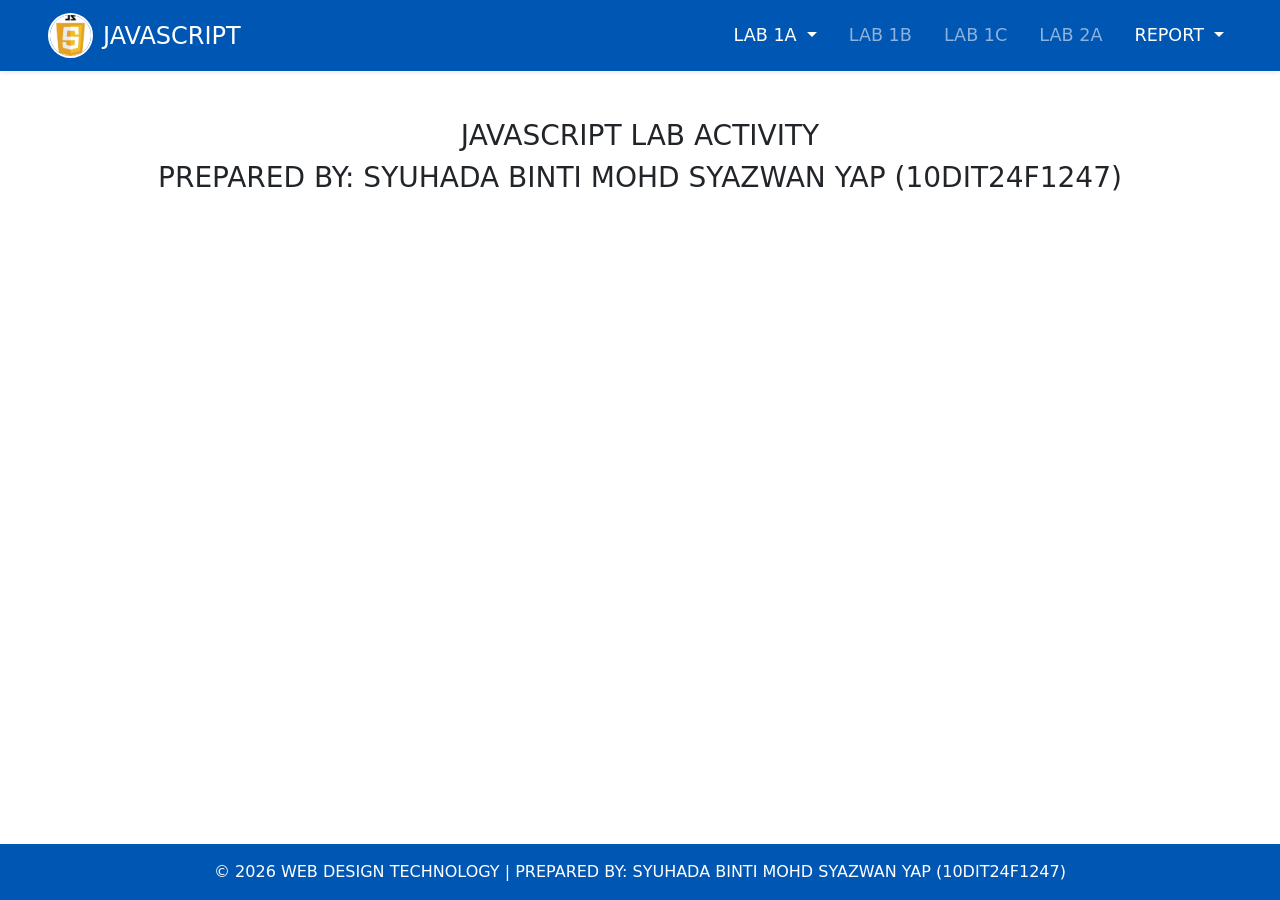
<file: index.html>
<!DOCTYPE html>
<html lang="en">

<head>
    <meta charset="UTF-8">
    <meta name="viewport" content="width=device-width, initial-scale=1.0">
    <title>JAVASCRIPT</title>

    <link href="https://cdn.jsdelivr.net/npm/bootstrap@5.3.0/dist/css/bootstrap.min.css" rel="stylesheet">
    <link rel="stylesheet" href="https://cdn.jsdelivr.net/npm/bootstrap-icons@1.11.3/font/bootstrap-icons.min.css">

    <style>
        /* Tukar tema warna kepada Biru */
        .custom-theme {
            background-color: #0056b3 !important;
        }

        .navbar {
            padding-top: 0.5rem;
            padding-bottom: 0.5rem;
        }

        .navbar-brand img {
            width: 45px;
            height: 45px;
            object-fit: cover;
            border-radius: 50%;
            border: 2px solid white;
        }

        /* Footer Biru Fixed */
        footer {
            background-color: #0056b3 !important;
            color: white;
        }

        body {
            padding-bottom: 100px;
        }

        /* Warna hover/active pada dropdown */
        .dropdown-item:active {
            background-color: #0056b3;
        }

        /*Add your style here (if any)*/
    </style>
</head>

<body>

    <header class="custom-theme shadow-sm">
        <nav class="navbar navbar-expand-lg navbar-dark">
            <div class="container-fluid px-5">
                <a class="navbar-brand d-flex align-items-center" href="index.html">
                    <img src="logo.jpg" alt="Logo">
                    <span style="font-size: 1.5rem; color: white; margin-left: 10px;">JAVASCRIPT</span>
                </a>

                <button class="navbar-toggler" type="button" data-bs-toggle="collapse" data-bs-target="#nav">
                    <span class="navbar-toggler-icon"></span>
                </button>

                <div class="collapse navbar-collapse" id="nav" style="font-size: 1.1rem;">
                    <ul class="navbar-nav ms-auto d-flex gap-3">
                        <li class="nav-item dropdown">
                            <a class="nav-link dropdown-toggle active" href="#" role="button" data-bs-toggle="dropdown">
                                LAB 1A
                            </a>
                            <ul class="dropdown-menu">
                                <li><a class="dropdown-item" href="LAB1A-1.html">LAB 1A-1</a></li>
                                <li><a class="dropdown-item" href="LAB1A-2.html">LAB 1A-2</a></li>
                                <li><a class="dropdown-item" href="LAB1A-3.html">LAB 1A-3</a></li>
                            </ul>
                        </li>
                        <li class="nav-item"><a class="nav-link" href="LAB1B.html">LAB 1B</a></li>
                        <li class="nav-item"><a class="nav-link" href="LAB1C.html">LAB 1C</a> </li>
                        <li class="nav-item"><a class="nav-link" href="LAB2A.html">LAB 2A</a></li>
                        <li class="nav-item dropdown">
                            <a class="nav-link dropdown-toggle active" href="#" role="button" data-bs-toggle="dropdown">
                                REPORT
                            </a>
                            <ul class="dropdown-menu">
                                <li><a class="dropdown-item" href="Report_LAB1A-1.pdf" target="_blank">Report
                                        LAB1A-1</a></li>
                                <li><a class="dropdown-item" href="Report_LAB1A-2.pdf" target="_blank">Report
                                        LAB1A-2</a></li>
                                <li><a class="dropdown-item" href="Report_LAB2A.pdf" target="_blank">Report
                                        LAB2A</a></li>
                                <li><a class="dropdown-item" href="Report_LAB3A.pdf" target="_blank">Report
                                        LAB3A</a></li>
                            </ul>
                        </li>
                    </ul>
                </div>
            </div>
        </nav>
    </header>

    <main class="container mt-5">
        <section class="text-center mb-5">
            <h3>JAVASCRIPT LAB ACTIVITY </h3>
            <h3>PREPARED BY: SYUHADA BINTI MOHD SYAZWAN YAP (10DIT24F1247)</h3>
        </section>

        <section class="mt-4">
            <!-- ADD your section content here-->
        </section>
    </main>

    <footer class="fixed-bottom text-center py-3">
        <div class="container">
            <p class="mb-0"> &copy; 2026 WEB DESIGN TECHNOLOGY | PREPARED BY: SYUHADA BINTI MOHD SYAZWAN YAP (10DIT24F1247)</p>
        </div>
    </footer>

    <script>
        /* ADD your script here*/
    </script>

    <script src="https://cdn.jsdelivr.net/npm/bootstrap@5.3.0/dist/js/bootstrap.bundle.min.js"></script>

</body>

</html>
</file>
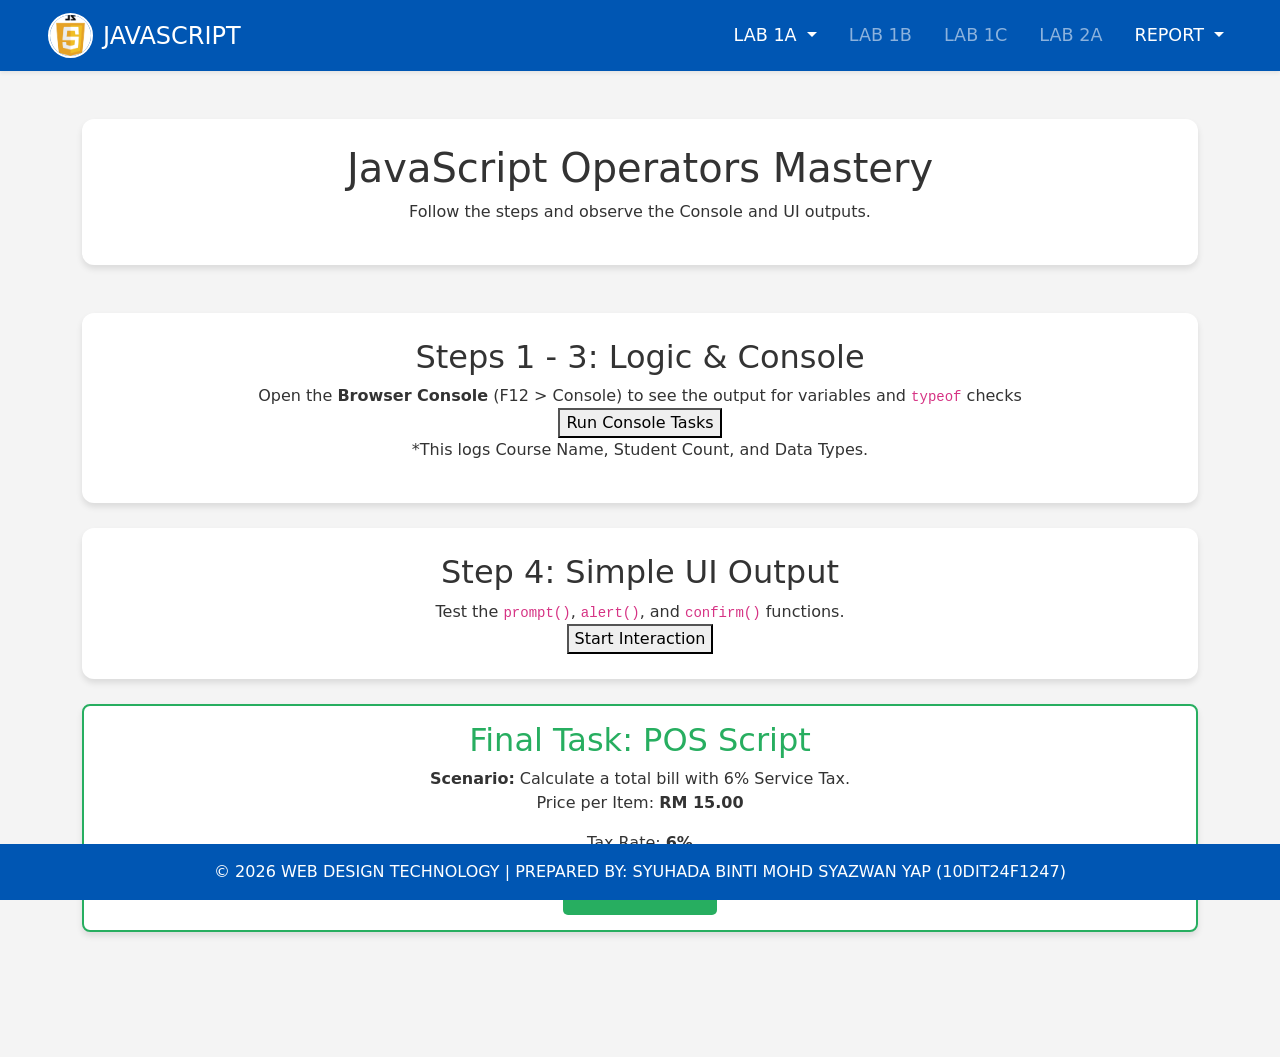
<file: LAB1A-1.html>
<!DOCTYPE html>
<html lang="en">

<head>
    <meta charset="UTF-8">
    <meta name="viewport" content="width=device-width, initial-scale=1.0">
    <title>JAVASCRIPT</title>

    <link href="https://cdn.jsdelivr.net/npm/bootstrap@5.3.0/dist/css/bootstrap.min.css" rel="stylesheet">
    <link rel="stylesheet" href="https://cdn.jsdelivr.net/npm/bootstrap-icons@1.11.3/font/bootstrap-icons.min.css">

    <style>
        /* Tukar tema warna kepada Biru */
        .custom-theme {
            background-color: #0056b3 !important;
        }

        .navbar {
            padding-top: 0.5rem;
            padding-bottom: 0.5rem;
        }

        .navbar-brand img {
            width: 45px;
            height: 45px;
            object-fit: cover;
            border-radius: 50%;
            border: 2px solid white;
        }

        /* Footer Biru Fixed */
        footer {
            background-color: #0056b3 !important;
            color: white;
        }

        body {
            padding-bottom: 100px;
            background-color: #f4f4f4;
            color: #333;
        }

        .pos-box {
            border: 2px solid #2e7d32;
            padding: 25px;
            border-radius: 10px;
            background-color: #fdfdfd;
            margin-top: 20px;
            max-width: 800px;
        }

        .btn-checkout {
            background-color: #2e7d32;
            color: rgb(252, 252, 252);
            border: none;
            padding: 12px 25px;
            font-size: 16px;
            border-radius: 5px;
            margin-top: 15px;
        }

        .btn-checkout:hover {
            background-color: #1b5e20;
        }

        section {
            background: white;
            padding: 25px;
            border-radius: 12px;
            margin-bottom: 25px;
            box-shadow: 0 4px 6px rgba(0, 0, 0, 0.1);
        }
    </style>
</head>

<header class="custom-theme shadow-sm">
    <nav class="navbar navbar-expand-lg navbar-dark">
        <div class="container-fluid px-5">
            <a class="navbar-brand d-flex align-items-center" href="index.html">
                <img src="logo.jpg" alt="Logo">
                <span style="font-size: 1.5rem; color: white; margin-left: 10px;">JAVASCRIPT</span>
            </a>

            <button class="navbar-toggler" type="button" data-bs-toggle="collapse" data-bs-target="#nav">
                <span class="navbar-toggler-icon"></span>
            </button>

            <div class="collapse navbar-collapse" id="nav" style="font-size: 1.1rem;">
                <ul class="navbar-nav ms-auto d-flex gap-3">
                    <li class="nav-item dropdown">
                        <a class="nav-link dropdown-toggle active" href="#" role="button" data-bs-toggle="dropdown">
                            LAB 1A
                        </a>
                        <ul class="dropdown-menu">
                            <li><a class="dropdown-item" href="LAB1A-1.html">LAB 1A-1</a></li>
                            <li><a class="dropdown-item" href="LAB1A-2.html">LAB 1A-2</a></li>
                            <li><a class="dropdown-item" href="LAB1A-3.html">LAB 1A-3</a></li>
                        </ul>
                    </li>
                    <li class="nav-item"><a class="nav-link" href="LAB1B.html">LAB 1B</a></li>
                    <li class="nav-item"><a class="nav-link" href="LAB1C.html">LAB 1C</a> </li>
                    <li class="nav-item"><a class="nav-link" href="LAB2A.html">LAB 2A</a></li>
                    <li class="nav-item dropdown">
                        <a class="nav-link dropdown-toggle active" href="#" role="button" data-bs-toggle="dropdown">
                            REPORT
                        </a>
                        <ul class="dropdown-menu">
                            <li><a class="dropdown-item" href="Report_LAB1A-1.pdf" target="_blank">Report
                                    LAB1A-1</a></li>
                            <li><a class="dropdown-item" href="Report_LAB1A-2.pdf" target="_blank">Report
                                    LAB1A-2</a></li>
                            <li><a class="dropdown-item" href="Report_LAB2A.pdf" target="_blank">Report
                                    LAB2A</a></li>
                            <li><a class="dropdown-item" href="Report_LAB3A.pdf" target="_blank">Report
                                    LAB3A</a></li>
                        </ul>
                    </li>
                </ul>
            </div>
        </div>
    </nav>
</header>

<main class="container mt-5">
    <section class="text-center mb-5">
        <h1>JavaScript Operators Mastery</h1>
        <p>Follow the steps and observe the Console and UI outputs.</p>
    </section>

    <section class="mt-4 lab-card" style="text-align: center;">
        <h2>Steps 1 - 3: Logic & Console</h2>
        <div class="instruction">
            Open the <strong>Browser Console</strong> (F12 > Console) to see the output for variables and
            <code>typeof</code> checks
        </div>
        <button onclick="runConsoleTasks()">Run Console Tasks</button>
        <p class="note">*This logs Course Name, Student Count, and Data Types.</p>
    </section>

    <section class="mt-4 lab-card" style="text-align: center;">
        <h2>Step 4: Simple UI Output</h2>
        <div class="instruction">
            Test the <code>prompt()</code>, <code>alert()</code>, and <code>confirm()</code> functions.
        </div>
        <button onclick="runInteraction()">Start Interaction</button>
    </section>

    <section class="lab-card"
        style="border: 2px solid #27ae60; margin-top: 20px; padding: 15px; border-radius: 8px; text-align:center;">
        <h2 style="color: #27ae60;">Final Task: POS Script</h2>
        <div class="instruction">
            <strong>Scenario:</strong> Calculate a total bill with 6% Service Tax.
        </div>
        <p>Price per Item: <strong>RM 15.00</strong></p>
        <p>Tax Rate: <strong>6%</strong></p>

        <button onclick="runPOS()"
            style="background-color: #27ae60; color: white; padding: 10px 20px; border: none; border-radius: 5px; cursor: pointer;">
            Checkout Now
        </button>
    </section>
</main>

<footer class="fixed-bottom text-center py-3">
    <div class="container">
        <p class="mb-0"> &copy; 2026 WEB DESIGN TECHNOLOGY | PREPARED BY: SYUHADA BINTI MOHD SYAZWAN YAP (10DIT24F1247)</p>
    </div>
</footer>


<script>

    function runConsoleTasks() {

        // Step 1: Variables
        const courseName = "Web Design Technology";
        let studentCount = 30;
        let isLabFinished = false;

        console.log("--- Step 1: Variables ---");
        console.log("Course:", courseName);
        console.log("Initial Students:", studentCount);

        // Step 2: Arithmetic
        let x = 10;
        let y = 3;

        console.log("--- Step 2: Arithmetic ---");
        console.log("Addition (10+3):", x + y);
        console.log("Remainder (10%3):", x % y);

        // Step 3: Data Types
        console.log("--- Step 3: Data Types ---");
        console.log("Type of courseName:", typeof courseName);
        console.log("Type of studentCount:", typeof studentCount);
        console.log("Type of isLabFinished:", typeof isLabFinished);

        alert("Check your browser console (F12) to see the results!");
    }

    // Step 4: Interaction
    function runInteraction() {

        let username = prompt("What is your name?");

        if (username) {
            alert("Welcome to JS Lab, " + username + "!");

            let proceed = confirm("Do you want to start the lab?");
            console.log("User wants to proceed:", proceed);
        }
    }
    // Step 5: POS Script
    function runPOS() {

        const pricePerItem = 15.00;
        const taxRate = 0.06;

        let quantity = prompt("How many items do you want to buy?");

        if (quantity !== null && quantity !== "") {
            let qtyNumber = parseInt(quantity);

            if (!isNaN(qtyNumber) && qtyNumber > 0) {
                let subtotal = pricePerItem * qtyNumber;
                let totalTax = subtotal * taxRate;
                let finalBill = subtotal + totalTax;

                alert("Order Summary:\n" +
                    "-------------------\n" +
                    "Quantity: " + qtyNumber + "\n" +
                    "Subtotal: RM " + subtotal.toFixed(2) + "\n" +
                    "Service Tax (6%): RM " + totalTax.toFixed(2) + "\n\n" +
                    "Your total bill including tax (6%) is: RM " + finalBill.toFixed(2));
            } else {
                alert("Invalid input! Please enter a valid number.");
            }
        }
    }
</script>

<script src="https://cdn.jsdelivr.net/npm/bootstrap@5.3.0/dist/js/bootstrap.bundle.min.js"></script>
</body>

</html>
</file>
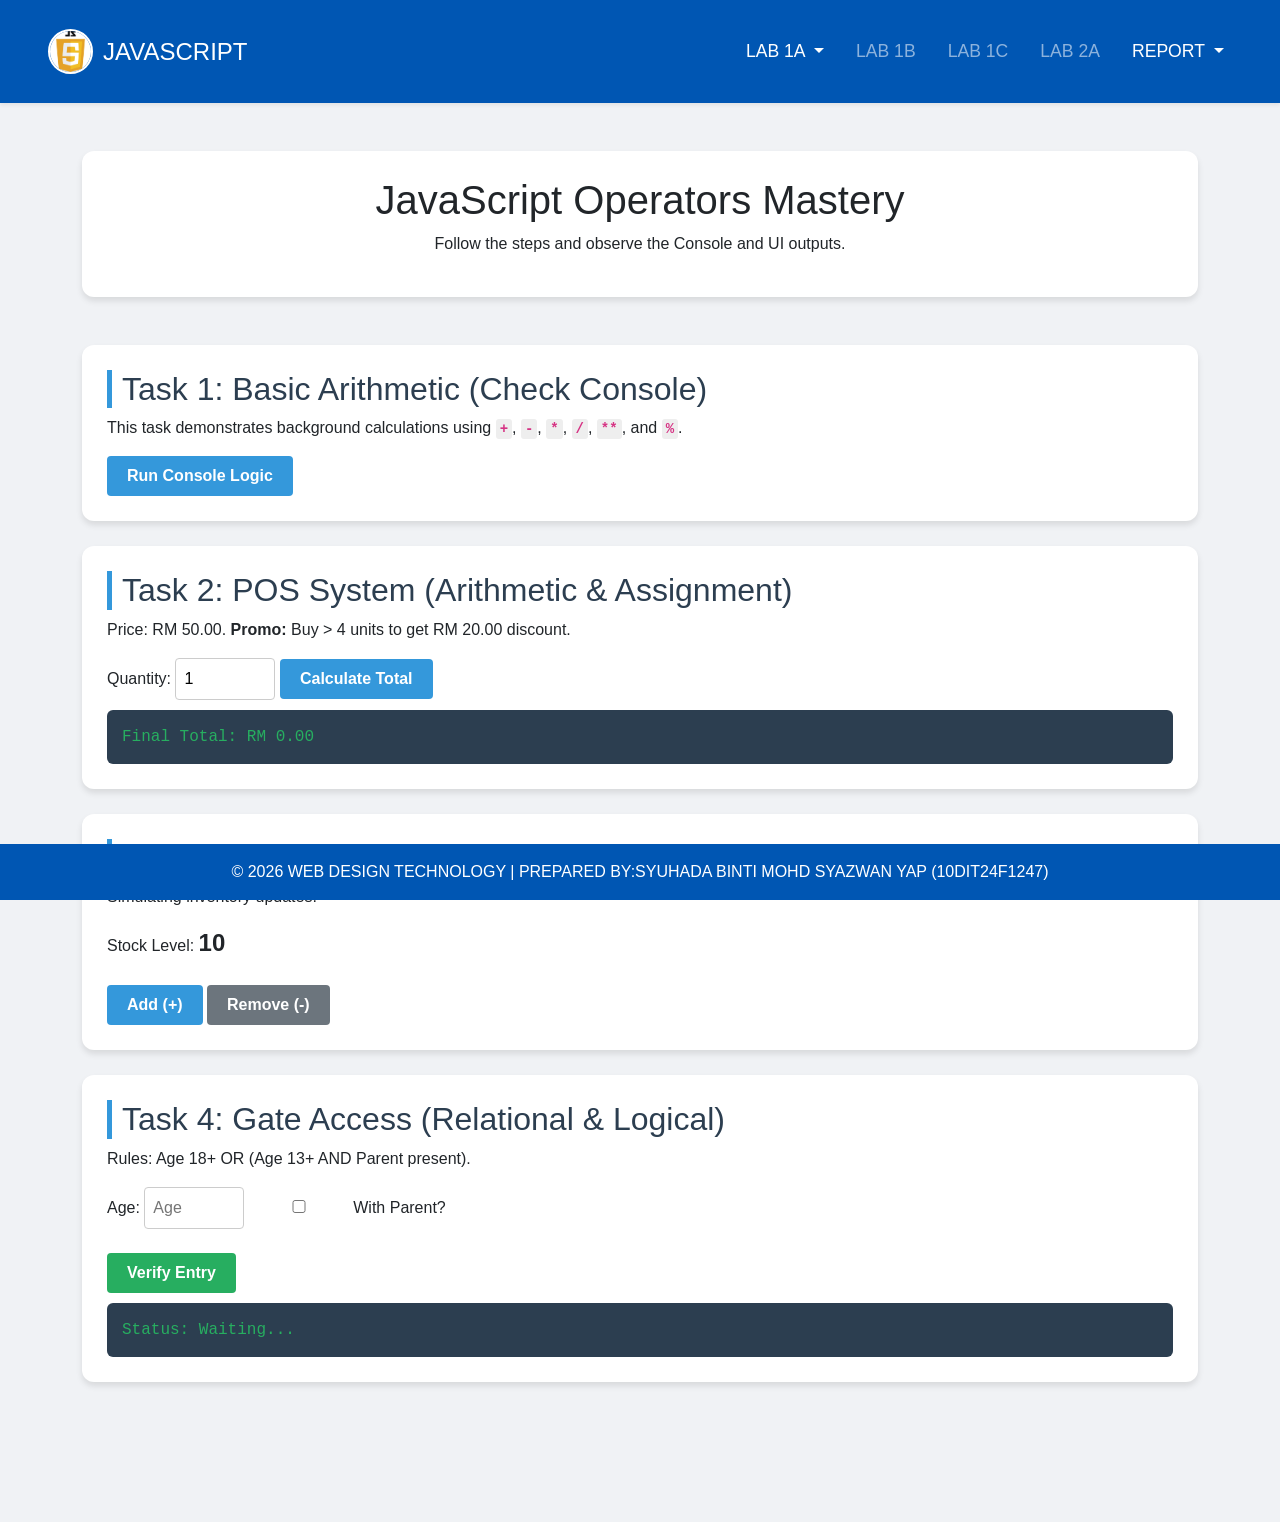
<file: LAB1A-2.html>
<!DOCTYPE html>
<html lang="en">

<head>
    <meta charset="UTF-8">
    <meta name="viewport" content="width=device-width, initial-scale=1.0">
    <title>JAVASCRIPT</title>

    <link href="https://cdn.jsdelivr.net/npm/bootstrap@5.3.0/dist/css/bootstrap.min.css" rel="stylesheet">
    <link rel="stylesheet" href="https://cdn.jsdelivr.net/npm/bootstrap-icons@1.11.3/font/bootstrap-icons.min.css">
    <style>
        .custom-theme {
            background-color: #0056b3 !important;
        }

        .navbar {
            padding-top: 0.5rem;
            padding-bottom: 0.5rem;
        }

        .navbar-brand img {
            width: 45px;
            height: 45px;
            object-fit: cover;
            border-radius: 50%;
            border: 2px solid white;
        }

        /* Footer Biru Fixed */
        footer {
            background-color: #0056b3 !important;
            color: white;
        }

        body {
            padding-bottom: 100px;
        }

        /* Warna hover/active pada dropdown */
        .dropdown-item:active {
            background-color: #0056b3;
        }

        body {
            font-family: 'Segoe UI', sans-serif;
            background-color: #f0f2f5;
            margin: 0;
        }

        /* Navbar */
        .custom-theme {
            background-color: #0056b3 !important;
        }

        .navbar {
            padding: 1.5rem 0;
        }

        .navbar-brand span {
            font-size: 1.8rem;
        }

        .navbar-brand img {
            width: 45px;
            height: 45px;
            border-radius: 50%;
            border: 2px solid white;
        }

        /* Main content center */
        main {
            max-width: 850px;
            margin: 40px auto;
        }

        .card {
            border-radius: 15px;
        }

        .output-box {
            background: #2c3e50;
            color: #27ae60;
            padding: 12px;
            border-radius: 6px;
            font-family: monospace;
        }

        footer {
            background-color: #0056b3;
            color: white;
        }


        section {
            background: white;
            padding: 25px;
            border-radius: 12px;
            margin-bottom: 25px;
            box-shadow: 0 4px 6px rgba(0, 0, 0, 0.1);
        }

        h2 {
            color: #2c3e50;
            border-left: 5px solid #3498db;
            padding-left: 10px;
            margin-top: 0;
        }

        .output-box {
            background: #2c3e50;
            color: #27ae60;
            padding: 15px;
            border-radius: 6px;
            font-family: 'Courier New', monospace;
            margin-top: 10px;
        }

        .short-note {
            background: #fff3cd;
            color: #856404;
            padding: 15px;
            border-radius: 6px;
            margin-top: 15px;
            border-left: 5px solid #ffc107;
            display: none;
            font-size: 0.9rem;
        }

        input {
            padding: 8px;
            width: 100px;
            border-radius: 4px;
            border: 1px solid #ccc;
        }

        button {
            padding: 8px 20px;
            background: #3498db;
            color: white;
            border: none;
            border-radius: 4px;
            cursor: pointer;
            font-weight: bold;
        }

        button:hover {
            background: #2980b9;
        }

        code {
            background: #eee;
            padding: 2px 4px;
            border-radius: 3px;
            font-weight: bold;
            color: #d63384;
        }
    </style>
</head>

<body>

    <header class="custom-theme shadow-sm">
        <nav class="navbar navbar-expand-lg navbar-dark">
            <div class="container-fluid px-5">
                <a class="navbar-brand d-flex align-items-center" href="index.html">
                    <img src="logo.jpg" alt="Logo">
                    <span style="font-size: 1.5rem; color: white; margin-left: 10px;">JAVASCRIPT</span>
                </a>

                <button class="navbar-toggler" type="button" data-bs-toggle="collapse" data-bs-target="#nav">
                    <span class="navbar-toggler-icon"></span>
                </button>

                <div class="collapse navbar-collapse" id="nav" style="font-size: 1.1rem;">
                    <ul class="navbar-nav ms-auto d-flex gap-3">
                        <li class="nav-item dropdown">
                            <a class="nav-link dropdown-toggle active" href="#" role="button" data-bs-toggle="dropdown">
                                LAB 1A
                            </a>
                            <ul class="dropdown-menu">
                                <li><a class="dropdown-item" href="LAB1A-1.html">LAB 1A-1</a></li>
                                <li><a class="dropdown-item" href="LAB1A-2.html">LAB 1A-2</a></li>
                                <li><a class="dropdown-item" href="LAB1A-3.html">LAB 1A-3</a></li>
                            </ul>
                        </li>
                        <li class="nav-item"><a class="nav-link" href="LAB1B.html">LAB 1B</a></li>
                        <li class="nav-item"><a class="nav-link" href="LAB1C.html">LAB 1C</a> </li>
                        <li class="nav-item"><a class="nav-link" href="LAB2A.html">LAB 2A</a></li>
                        <li class="nav-item dropdown">
                            <a class="nav-link dropdown-toggle active" href="#" role="button" data-bs-toggle="dropdown">
                                REPORT
                            </a>
                            <ul class="dropdown-menu">
                                <li><a class="dropdown-item" href="Report_LAB1A-1.pdf" target="_blank">Report
                                        LAB1A-1</a></li>
                                <li><a class="dropdown-item" href="Report_LAB1A-2.pdf" target="_blank">Report
                                        LAB1A-2</a></li>
                                <li><a class="dropdown-item" href="Report_LAB2A.pdf" target="_blank">Report
                                        LAB2A</a></li>
                                <li><a class="dropdown-item" href="Report_LAB3A.pdf" target="_blank">Report
                                        LAB3A</a></li>
                            </ul>
                        </li>
                    </ul>
                </div>
            </div>
        </nav>
    </header>

    <main class="container mt-5">
        <section class="text-center mb-5">
            <h1>JavaScript Operators Mastery</h1>
            <p>Follow the steps and observe the Console and UI outputs.</p>
        </section>

        <section class="mt-4">
            <h2>Task 1: Basic Arithmetic (Check Console)</h2>
            <p>This task demonstrates background calculations using <code>+</code>, <code>-</code>, <code>*</code>,
                <code>/</code>, <code>**</code>, and <code>%</code>.
            </p>
            <button onclick="runTask1()">Run Console Logic</button>
        </section>

        <section class="mt-4">
            <h2>Task 2: POS System (Arithmetic & Assignment)</h2>
            <p>Price: RM 50.00. <strong>Promo:</strong> Buy > 4 units to get RM 20.00 discount.</p>
            Quantity: <input type="number" id="qty" value="1">
            <button onclick="runTask2()">Calculate Total</button>
            <div id="outPOS" class="output-box">Final Total: RM 0.00</div>
            <div id="notePOS" class="short-note"></div>
        </section>

        <section class="mt-4">
            <h2>Task 3: Stock Control (Increment & Decrement)</h2>
            <p>Simulating inventory updates.</p>
            Stock Level: <span id="stockVal" style="font-size: 1.5rem; font-weight: bold;">10</span><br><br>
            <button onclick="runTask3('inc')">Add (+)</button>
            <button onclick="runTask3('dec')" style="background:#6c757d;">Remove (-)</button>
            <div id="noteStock" class="short-note"></div>
        </section>

        <section class="mt-4">
            <h2>Task 4: Gate Access (Relational & Logical)</h2>
            <p>Rules: Age 18+ OR (Age 13+ AND Parent present).</p>
            Age: <input type="number" id="age" placeholder="Age">
            <label><input type="checkbox" id="parent"> With Parent?</label><br><br>
            <button onclick="runTask4()" style="background:#27ae60;">Verify Entry</button>
            <div id="outSecurity" class="output-box">Status: Waiting...</div>
            <div id="noteSecurity" class="short-note"></div>
        </section>

    </main>

    <footer class="fixed-bottom text-center py-3">
        <div class="container">
            <p class="mb-0"> &copy; 2026 WEB DESIGN TECHNOLOGY | PREPARED BY:SYUHADA BINTI MOHD SYAZWAN YAP (10DIT24F1247)</P>
        </div>
    </footer>

    <script>
        function showNote(id, text) {
            const noteDiv = document.getElementById(id);
            noteDiv.style.display = 'block';
            noteDiv.innerHTML = text;
        }

        // --- TASK 1: ARITHMETIC (BASIC) ---
        function runTask1() {
            console.log("--- Task 1: Arithmetic Operations ---");

            let students = 31;

            students = students + 1;   // Addition
            students = students - 2;   // Subtraction
            students = students * 2;   // Multiplication
            students = students / 2;   // Division

            let power = 10 ** 2;       // Exponentiation (100)
            let remainder = 31 % 2;    // Modulus (1 - Odd)

            console.log("Final Student Count: " + students);
            console.log("10 to the power of 2: " + power);
            console.log("Remainder of 31/2: " + remainder);

            alert("Check Browser Console (F12) for results!");
        }


        // --- TASK 2: POS SYSTEM ---
        function runTask2() {

            let price = 50;
            let qty = parseInt(document.getElementById("qty").value);

            // Arithmetic Operator
            let total = price * qty;

            let note = "<b>Subtopic (a) Arithmetic:</b> <code>total = price * qty</code> multiplied price * quantity.<br>";

            // Assignment Operator
            if (qty > 4) {
                total -= 20;
                note += "<b>Subtopic (b) Assignment:</b> <code>total -= 20</code> subtract discount.";
            }

            document.getElementById("outPOS").innerHTML =
                "Total: RM " + total.toFixed(2);

            showNote("notePOS", note);
        }


        // --- TASK 3: INCREMENT & DECREMENT ---
        let stock = 10;

        function runTask3(type) {

            let note = "";

            if (type === "inc") {
                stock++;   // Increment
                note = "<b>Subtopic (c) Increment:</b> <code>++</code> increased the stock by 1.";
            } else {
                stock--;   // Decrement
                note = "<b>Subtopic (c) Decrement:</b> <code>--</code> decreased the stock by 1.";
            }

            document.getElementById("stockVal").textContent = stock;

            showNote("noteStock", note);
        }

        // --- TASK 4: RELATIONAL & LOGICAL ---
        function runTask4() {

            let age = parseInt(document.getElementById("age").value);
            let hasParent = document.getElementById("parent").checked;
            let status = document.getElementById("outSecurity");

            if (isNaN(age))
                return alert("Please enter a valid age.");

            // d. Relational: >=
            // e. Logical: || (OR), && (AND)
            let isEligible = (age >= 18) || (age >= 13 && hasParent);

            status.textContent = isEligible
                ? "Status: ACCESS GRANTED ✅"
                : "Status: ACCESS DENIED ❌";

            status.style.color = isEligible ? "#27ae60" : "#ff4d4d";

            let note = "<b>Subtopic (d) Relational:</b> <code>>=</code> compared Age ("
                + age + ") to the limit.<br>";

            note += "<b>Subtopic (e) Logical:</b> Used <code>||</code> (OR) and <code>&&</code> (AND) to combine rules.";

            showNote("noteSecurity", note);
        }
    </script>

    <script src="https://cdn.jsdelivr.net/npm/bootstrap@5.3.0/dist/js/bootstrap.bundle.min.js"></script>

</body>

</html>
</file>
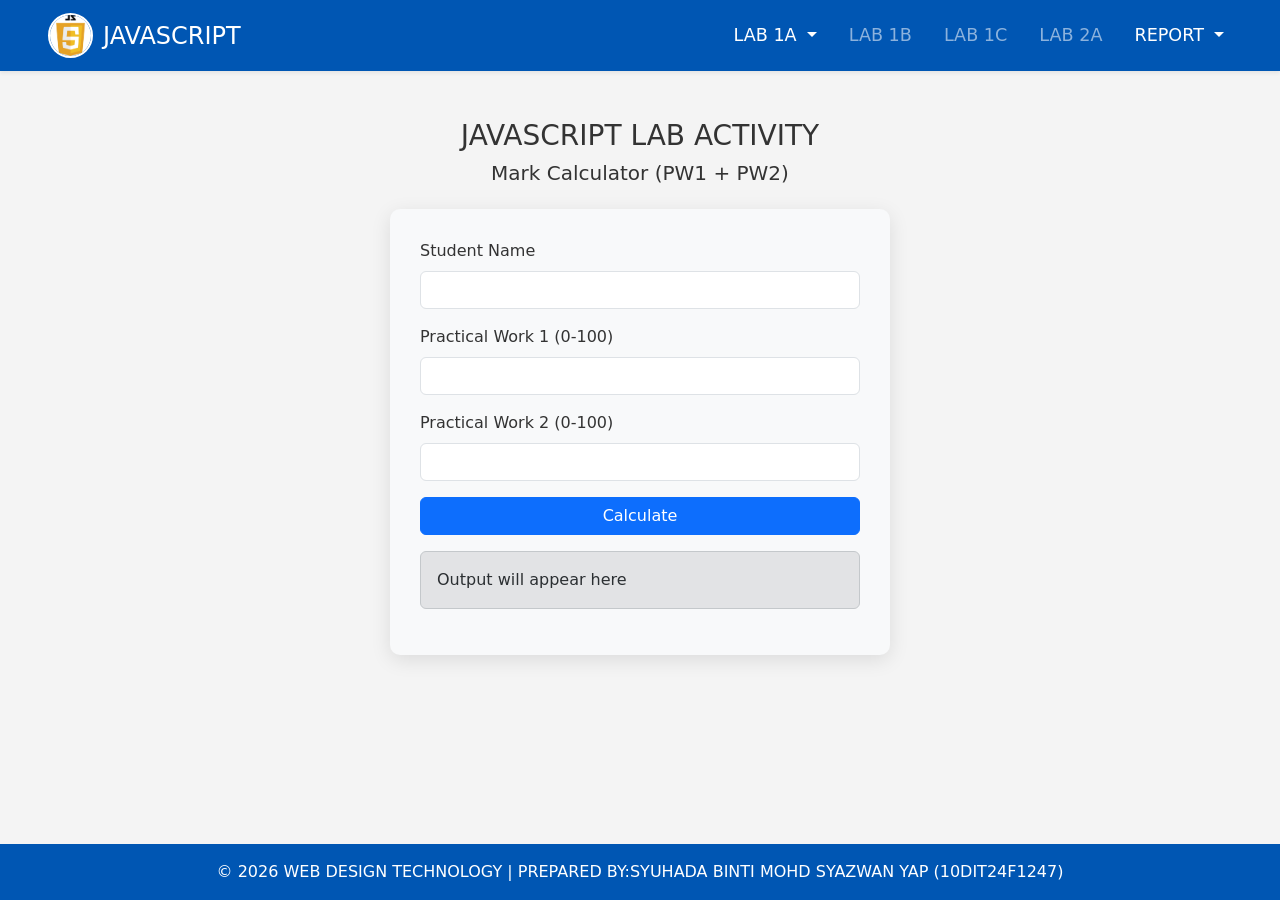
<file: LAB1A-3.html>
<!DOCTYPE html>
<html lang="en">

<head>
    <meta charset="UTF-8">
    <meta name="viewport" content="width=device-width, initial-scale=1.0">
    <title>JAVASCRIPT - Mark Calculator</title>

    <link href="https://cdn.jsdelivr.net/npm/bootstrap@5.3.0/dist/css/bootstrap.min.css" rel="stylesheet">

    <style>
        .custom-theme {
            background-color: #0056b3 !important;
        }

        .navbar-brand img {
            width: 45px;
            height: 45px;
            object-fit: cover;
            border-radius: 50%;
            border: 2px solid white;
        }

        footer {
            background-color: #0056b3 !important;
            color: white;
        }

        body {
            padding-bottom: 100px;
            background-color: #f4f4f4;
            color: #333;
        }

        .calc-card {
            max-width: 500px;
            margin: auto;
            padding: 30px;
            border-radius: 10px;
            box-shadow: 0 5px 20px rgba(0, 0, 0, 0.1);
        }
    </style>
</head>

<body>


    <header class="custom-theme shadow-sm">
        <nav class="navbar navbar-expand-lg navbar-dark">
            <div class="container-fluid px-5">
                <a class="navbar-brand d-flex align-items-center" href="index.html">
                    <img src="logo.jpg" alt="Logo">
                    <span style="font-size: 1.5rem; color: white; margin-left: 10px;">JAVASCRIPT</span>
                </a>

                <button class="navbar-toggler" type="button" data-bs-toggle="collapse" data-bs-target="#nav">
                    <span class="navbar-toggler-icon"></span>
                </button>

                <div class="collapse navbar-collapse" id="nav" style="font-size: 1.1rem;">
                    <ul class="navbar-nav ms-auto d-flex gap-3">
                        <li class="nav-item dropdown">
                            <a class="nav-link dropdown-toggle active" href="#" role="button" data-bs-toggle="dropdown">
                                LAB 1A
                            </a>
                            <ul class="dropdown-menu">
                                <li><a class="dropdown-item" href="LAB1A-1.html">LAB 1A-1</a></li>
                                <li><a class="dropdown-item" href="LAB1A-2.html">LAB 1A-2</a></li>
                                <li><a class="dropdown-item" href="LAB1A-3.html">LAB 1A-3</a></li>
                            </ul>
                        </li>
                        <li class="nav-item"><a class="nav-link" href="LAB1B.html">LAB 1B</a></li>
                        <li class="nav-item"><a class="nav-link" href="LAB1C.html">LAB 1C</a> </li>
                        <li class="nav-item"><a class="nav-link" href="LAB2A.html">LAB 2A</a></li>
                        <li class="nav-item dropdown">
                            <a class="nav-link dropdown-toggle active" href="#" role="button" data-bs-toggle="dropdown">
                                REPORT
                            </a>
                            <ul class="dropdown-menu">
                                <li><a class="dropdown-item" href="Report_LAB1A-1.pdf" target="_blank">Report
                                        LAB1A-1</a></li>
                                <li><a class="dropdown-item" href="Report_LAB1A-2.pdf" target="_blank">Report
                                        LAB1A-2</a></li>
                                <li><a class="dropdown-item" href="Report_LAB2A.pdf" target="_blank">Report
                                        LAB2A</a></li>
                                <li><a class="dropdown-item" href="Report_LAB3A.pdf" target="_blank">Report
                                        LAB3A</a></li>
                            </ul>
                        </li>
                    </ul>
                </div>
            </div>
        </nav>
    </header>

    <main class="container mt-5">

        <section class="text-center mb-4">
            <h3>JAVASCRIPT LAB ACTIVITY</h3>
            <h5>Mark Calculator (PW1 + PW2)</h5>
        </section>

        <div class="calc-card bg-light">

            <div class="mb-3">
                <label class="form-label">Student Name</label>
                <input type="text" id="studentName" class="form-control">
            </div>

            <div class="mb-3">
                <label class="form-label">Practical Work 1 (0-100)</label>
                <input type="number" id="pw1" class="form-control">
            </div>

            <div class="mb-3">
                <label class="form-label">Practical Work 2 (0-100)</label>
                <input type="number" id="pw2" class="form-control">
            </div>

            <button id="btnCalc" class="btn btn-primary w-100">
                Calculate
            </button>

            <div id="outputBox" class="alert alert-secondary mt-3">
                Output will appear here
            </div>

        </div>

    </main>

    <footer class="fixed-bottom text-center py-3">
        <div class="container">
            <p class="mb-0">© 2026 WEB DESIGN TECHNOLOGY | PREPARED BY:SYUHADA BINTI MOHD SYAZWAN YAP (10DIT24F1247)</p>
        </div>
    </footer>

    <script>

        const nameInput = document.getElementById("studentName");
        const pw1Input = document.getElementById("pw1");
        const pw2Input = document.getElementById("pw2");
        const btn = document.getElementById("btnCalc");
        const outputBox = document.getElementById("outputBox");

        btn.addEventListener("click", calculateMarks);

        function calculateMarks() {

            let name = nameInput.value.trim();
            let pw1 = Number(pw1Input.value);
            let pw2 = Number(pw2Input.value);

            if (!name || isNaN(pw1) || isNaN(pw2) || pw1 < 0 || pw1 > 100 || pw2 < 0 || pw2 > 100) {

                outputBox.className = "alert alert-danger mt-3";
                outputBox.innerHTML = "❌ Please enter valid data (0-100)";
                return;

            }

            let total = pw1 + pw2;
            let average = total / 2;
            let percentage = (total / 200) * 100;

            let grade;

            if (average >= 80) {
                grade = "Excellent";
            }
            else if (average >= 60) {
                grade = "Good";
            }
            else if (average >= 40) {
                grade = "Satisfactory";
            }
            else {
                grade = "Fail";
            }

            outputBox.className = "alert alert-success mt-3";

            outputBox.innerHTML = `

<h5>✅ Result Summary</h5>

<p><b>Name:</b> ${name}</p>

<p><b>PW1:</b> ${pw1}</p>
<p><b>PW2:</b> ${pw2}</p>

<hr>

<p><b>Total:</b> ${total}</p>
<p><b>Average:</b> ${average.toFixed(2)}</p>
<p><b>Percentage:</b> ${percentage.toFixed(2)}%</p>
<p><b>Grade:</b> ${grade}</p>

`;

        }

    </script>

    <script src="https://cdn.jsdelivr.net/npm/bootstrap@5.3.0/dist/js/bootstrap.bundle.min.js"></script>

</body>

</html>
</file>
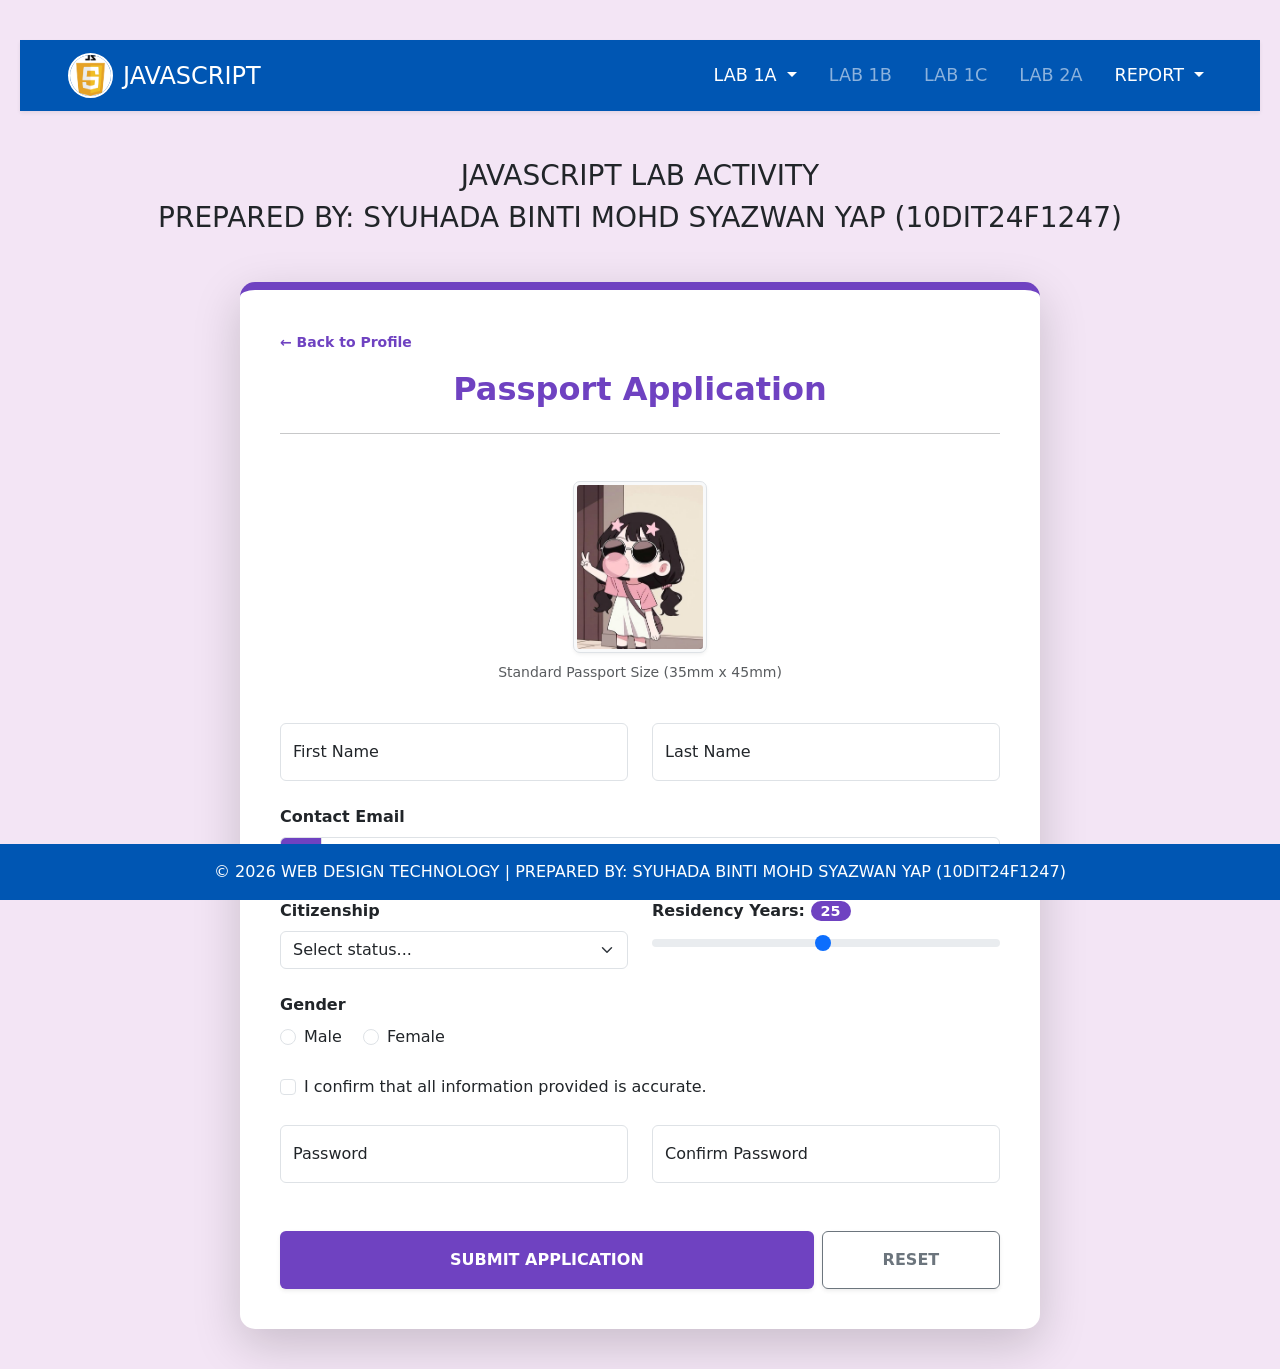
<file: passport_app.html>
<!DOCTYPE html>
<html lang="en">

<head>
    <meta charset="UTF-8">
    <meta name="viewport" content="width=device-width, initial-scale=1.0">
    <title>Lab 3.3: Passport Application Form</title>
    <link href="https://cdn.jsdelivr.net/npm/bootstrap@5.3.0/dist/css/bootstrap.min.css" rel="stylesheet">

    <style>
        /* Tukar tema warna kepada Biru */
        .custom-theme {
            background-color: #0056b3 !important;
        }

        .navbar {
            padding-top: 0.5rem;
            padding-bottom: 0.5rem;
        }

        .navbar-brand img {
            width: 45px;
            height: 45px;
            object-fit: cover;
            border-radius: 50%;
            border: 2px solid white;
        }

        /* Footer Biru Fixed */
        footer {
            background-color: #0056b3 !important;
            color: white;
        }

        body {
            padding-bottom: 100px;
        }

        /* Warna hover/active pada dropdown */
        .dropdown-item:active {
            background-color: #0056b3;
        }

        :root {
            --primary-purple: #6f42c1;
            --hover-purple: #59359a;
            --light-purple: #f3e5f5;
        }

        body {
            background-color: var(--light-purple);
            padding: 40px 20px;
        }

        .form-container {
            max-width: 800px;
            margin: auto;
            background: white;
            padding: 40px;
            border-radius: 15px;
            border-top: 8px solid var(--primary-purple);
        }

        .text-purple {
            color: var(--primary-purple);
        }

        .bg-purple {
            background-color: var(--primary-purple) !important;
        }

        .btn-purple {
            background-color: var(--primary-purple);
            color: white;
        }

        .btn-purple:hover {
            background-color: var(--hover-purple);
            color: white;
        }

        .passport-photo {
            width: 3.5cm;
            height: 4.5cm;
            object-fit: cover;
            border: 3px solid #f8f9fa;
            outline: 1px solid #dee2e6;
            display: block;
            margin: 0 auto 10px auto;
        }

        .form-control:focus,
        .form-select:focus {
            border-color: var(--primary-purple);
            box-shadow: 0 0 0 0.25rem rgba(111, 66, 193, 0.25);
        }

        #rangeValue {
            background-color: var(--primary-purple);
            color: white;
            padding: 2px 10px;
            border-radius: 10px;
            font-size: 0.9rem;
        }

        #successMessage {
            display: none;
        }
    </style>
</head>

<body>

    <header class="custom-theme shadow-sm">
        <nav class="navbar navbar-expand-lg navbar-dark">
            <div class="container-fluid px-5">
                <a class="navbar-brand d-flex align-items-center" href="index.html">
                    <img src="logo.jpg" alt="Logo">
                    <span style="font-size: 1.5rem; color: white; margin-left: 10px;">JAVASCRIPT</span>
                </a>

                <button class="navbar-toggler" type="button" data-bs-toggle="collapse" data-bs-target="#nav">
                    <span class="navbar-toggler-icon"></span>
                </button>

                <div class="collapse navbar-collapse" id="nav" style="font-size: 1.1rem;">
                    <ul class="navbar-nav ms-auto d-flex gap-3">
                        <li class="nav-item dropdown">
                            <a class="nav-link dropdown-toggle active" href="#" role="button" data-bs-toggle="dropdown">
                                LAB 1A
                            </a>
                            <ul class="dropdown-menu">
                                <li><a class="dropdown-item" href="LAB1A-1.html">LAB 1A-1</a></li>
                                <li><a class="dropdown-item" href="LAB1A-2.html">LAB 1A-2</a></li>
                            </ul>
                        </li>
                        <li class="nav-item"><a class="nav-link" href="LAB1B.html">LAB 1B</a></li>
                        <li class="nav-item"><a class="nav-link" href="LAB1C.html">LAB 1C</a> </li>
                        <li class="nav-item"><a class="nav-link" href="LAB2A.html">LAB 2A</a></li>
                        <li class="nav-item dropdown">
                            <a class="nav-link dropdown-toggle active" href="#" role="button" data-bs-toggle="dropdown">
                                REPORT
                            </a>
                            <ul class="dropdown-menu">
                                <li><a class="dropdown-item" href="Report_LAB1A-1.pdf" target="_blank">Report
                                        LAB1A-1</a></li>
                                <li><a class="dropdown-item" href="Report_LAB1A-2.pdf" target="_blank">Report
                                        LAB1A-2</a></li>
                                <li><a class="dropdown-item" href="Report_LAB2A.pdf" target="_blank">Report
                                        LAB2A</a></li>
                                <li><a class="dropdown-item" href="Report_LAB3A.pdf" target="_blank">Report
                                        LAB3A</a></li>
                            </ul>
                        </li>
                    </ul>
                </div>
            </div>
        </nav>
    </header>

    <main class="container mt-5">
        <section class="text-center mb-5">
            <h3>JAVASCRIPT LAB ACTIVITY </h3>
            <h3>PREPARED BY: SYUHADA BINTI MOHD SYAZWAN YAP (10DIT24F1247)</h3>
        </section>

        <section class="mt-4">
            <div class="container">
                <div class="form-container shadow-lg">

                    <div class="mb-3">
                        <a href="LAB2A.html" class="text-decoration-none text-purple small fw-bold">&larr; Back to
                            Profile</a>
                    </div>

                    <h2 class="mb-4 text-center fw-bold text-purple">Passport Application</h2>
                    <hr class="mb-5">

                    <div id="successMessage" class="alert alert-success alert-dismissible fade show" role="alert">
                        <strong>Success!</strong> Your application has been validated and submitted gracefully.
                        <button type="button" class="btn-close" data-bs-dismiss="alert" aria-label="Close"></button>
                    </div>

                    <form class="row g-4 needs-validation" id="passportForm" novalidate>

                        <div class="col-12 text-center">
                            <img src="image.jpeg" class="passport-photo rounded shadow-sm" alt="Profile">
                            <p class="text-muted small">Standard Passport Size (35mm x 45mm)</p>
                        </div>

                        <div class="col-md-6">
                            <div class="form-floating">
                                <input type="text" class="form-control" id="firstName" placeholder="First Name"
                                    required>
                                <label for="firstName">First Name</label>
                                <div class="invalid-feedback">First name is required.</div>
                            </div>
                        </div>

                        <div class="col-md-6">
                            <div class="form-floating">
                                <input type="text" class="form-control" id="lastName" placeholder="Last Name" required>
                                <label for="lastName">Last Name</label>
                                <div class="invalid-feedback">Last name is required.</div>
                            </div>
                        </div>

                        <div class="col-md-12">
                            <label for="userEmail" class="form-label fw-bold">Contact Email</label>
                            <div class="input-group has-validation">
                                <span class="input-group-text bg-purple text-white">@</span>
                                <input type="email" class="form-control" id="userEmail" placeholder="e.g. name@mail.com"
                                    required>
                                <div class="invalid-feedback">Please enter a valid email address.</div>
                            </div>
                        </div>

                        <div class="col-md-6">
                            <label for="citizenStatus" class="form-label fw-bold">Citizenship</label>
                            <select class="form-select" id="citizenStatus" required>
                                <option selected disabled value="">Select status...</option>
                                <option>Citizen</option>
                                <option>Permanent Resident</option>
                            </select>
                            <div class="invalid-feedback">Selection required.</div>
                        </div>

                        <div class="col-md-6">
                            <label for="yearsResidency" class="form-label fw-bold">
                                Residency Years: <span id="rangeValue">25</span>
                            </label>
                            <input type="range" class="form-range" min="1" max="50" value="25" id="yearsResidency">
                        </div>

                        <div class="col-md-12">
                            <label class="form-label d-block fw-bold">Gender</label>
                            <div class="form-check form-check-inline">
                                <input class="form-check-input" type="radio" name="gender" id="male" required>
                                <label class="form-check-label" for="male">Male</label>
                            </div>
                            <div class="form-check form-check-inline">
                                <input class="form-check-input" type="radio" name="gender" id="female" required>
                                <label class="form-check-label" for="female">Female</label>
                            </div>
                            <div class="invalid-feedback">Please select a gender.</div>
                        </div>

                        <div class="col-12">
                            <div class="form-check">
                                <input class="form-check-input" type="checkbox" value="" id="invalidCheck" required>
                                <label class="form-check-label" for="invalidCheck">
                                    I confirm that all information provided is accurate.
                                </label>
                                <div class="invalid-feedback">You must agree before submitting.</div>
                            </div>
                        </div>

                        <div class="col-md-6">
                            <div class="form-floating">
                                <input type="password" class="form-control" id="password" placeholder="Password"
                                    required>
                                <label for="password">Password</label>
                                <div class="invalid-feedback">Please enter a password.</div>
                            </div>
                        </div>

                        <div class="col-md-6">
                            <div class="form-floating">
                                <input type="password" class="form-control" id="confirmPassword"
                                    placeholder="Confirm Password" required>
                                <label for="confirmPassword">Confirm Password</label>
                                <div class="invalid-feedback" id="confirmFeedback">Passwords do not match!</div>
                            </div>
                        </div>

                        <div class="col-12 mt-5 d-flex gap-2">
                            <button class="btn btn-purple w-75 py-3 fw-bold shadow-sm" type="submit">SUBMIT
                                APPLICATION</button>
                            <button class="btn btn-outline-secondary w-25 py-3 fw-bold shadow-sm" type="reset"
                                id="resetBtn">RESET</button>
                        </div>

                    </form>
                </div>
            </div>

        </section>
    </main>

    <footer class="fixed-bottom text-center py-3">
        <div class="container">
            <p class="mb-0"> &copy; 2026 WEB DESIGN TECHNOLOGY | PREPARED BY: SYUHADA BINTI MOHD SYAZWAN YAP (10DIT24F1247)</p>
        </div>
    </footer>

    <script>
        (function () {
            'use strict'

            const form = document.getElementById('passportForm');
            const successDiv = document.getElementById('successMessage');
            const resetBtn = document.getElementById('resetBtn');
            const rangeInput = document.getElementById('yearsResidency');
            const rangeValue = document.getElementById('rangeValue');

            // Update range value display
            rangeInput.addEventListener('input', function () {
                rangeValue.textContent = this.value;
            });

            // Form Validation Logic
            form.addEventListener('submit', function (event) {
                if (!form.checkValidity()) {
                    event.preventDefault();
                    event.stopPropagation();
                    successDiv.style.display = 'none';
                } else {
                    event.preventDefault();
                    successDiv.style.display = 'block';
                    window.scrollTo({ top: 0, behavior: 'smooth' });
                }
                form.classList.add('was-validated');
            }, false);

            // Reset Logic
            resetBtn.addEventListener('click', function () {
                form.classList.remove('was-validated');
                successDiv.style.display = 'none';
                rangeValue.textContent = "25"; // Reset range display to default
            });

        })();
        (function () {
            'use strict'

            const form = document.getElementById('passportForm');
            const password = document.getElementById('password');
            const confirmPassword = document.getElementById('confirmPassword');

            // Fungsi untuk menyemak padanan kata laluan
            function validatePassword() {
                if (password.value !== confirmPassword.value) {
                    // Jika tidak sama, set ralat custom
                    confirmPassword.setCustomValidity("Passwords do not match");
                } else {
                    // Jika sama, kosongkan ralat (sah)
                    confirmPassword.setCustomValidity("");
                }
            }

            // Jalankan fungsi setiap kali pengguna menaip
            password.addEventListener('change', validatePassword);
            confirmPassword.addEventListener('keyup', validatePassword);

            // Kekalkan logik submit anda yang sedia ada
            form.addEventListener('submit', function (event) {
                // validatePassword dipanggil sekali lagi sebelum submit untuk kepastian
                validatePassword();

                if (!form.checkValidity()) {
                    event.preventDefault();
                    event.stopPropagation();
                } else {
                    event.preventDefault();
                    document.getElementById('successMessage').style.display = 'block';
                    window.scrollTo({ top: 0, behavior: 'smooth' });
                }
                form.classList.add('was-validated');
            }, false);

            // ... (Logik Range dan Reset anda yang lain)
        })();

    </script>

    <script src="https://cdn.jsdelivr.net/npm/bootstrap@5.3.0/dist/js/bootstrap.bundle.min.js"></script>

</body>

</html>
</file>
